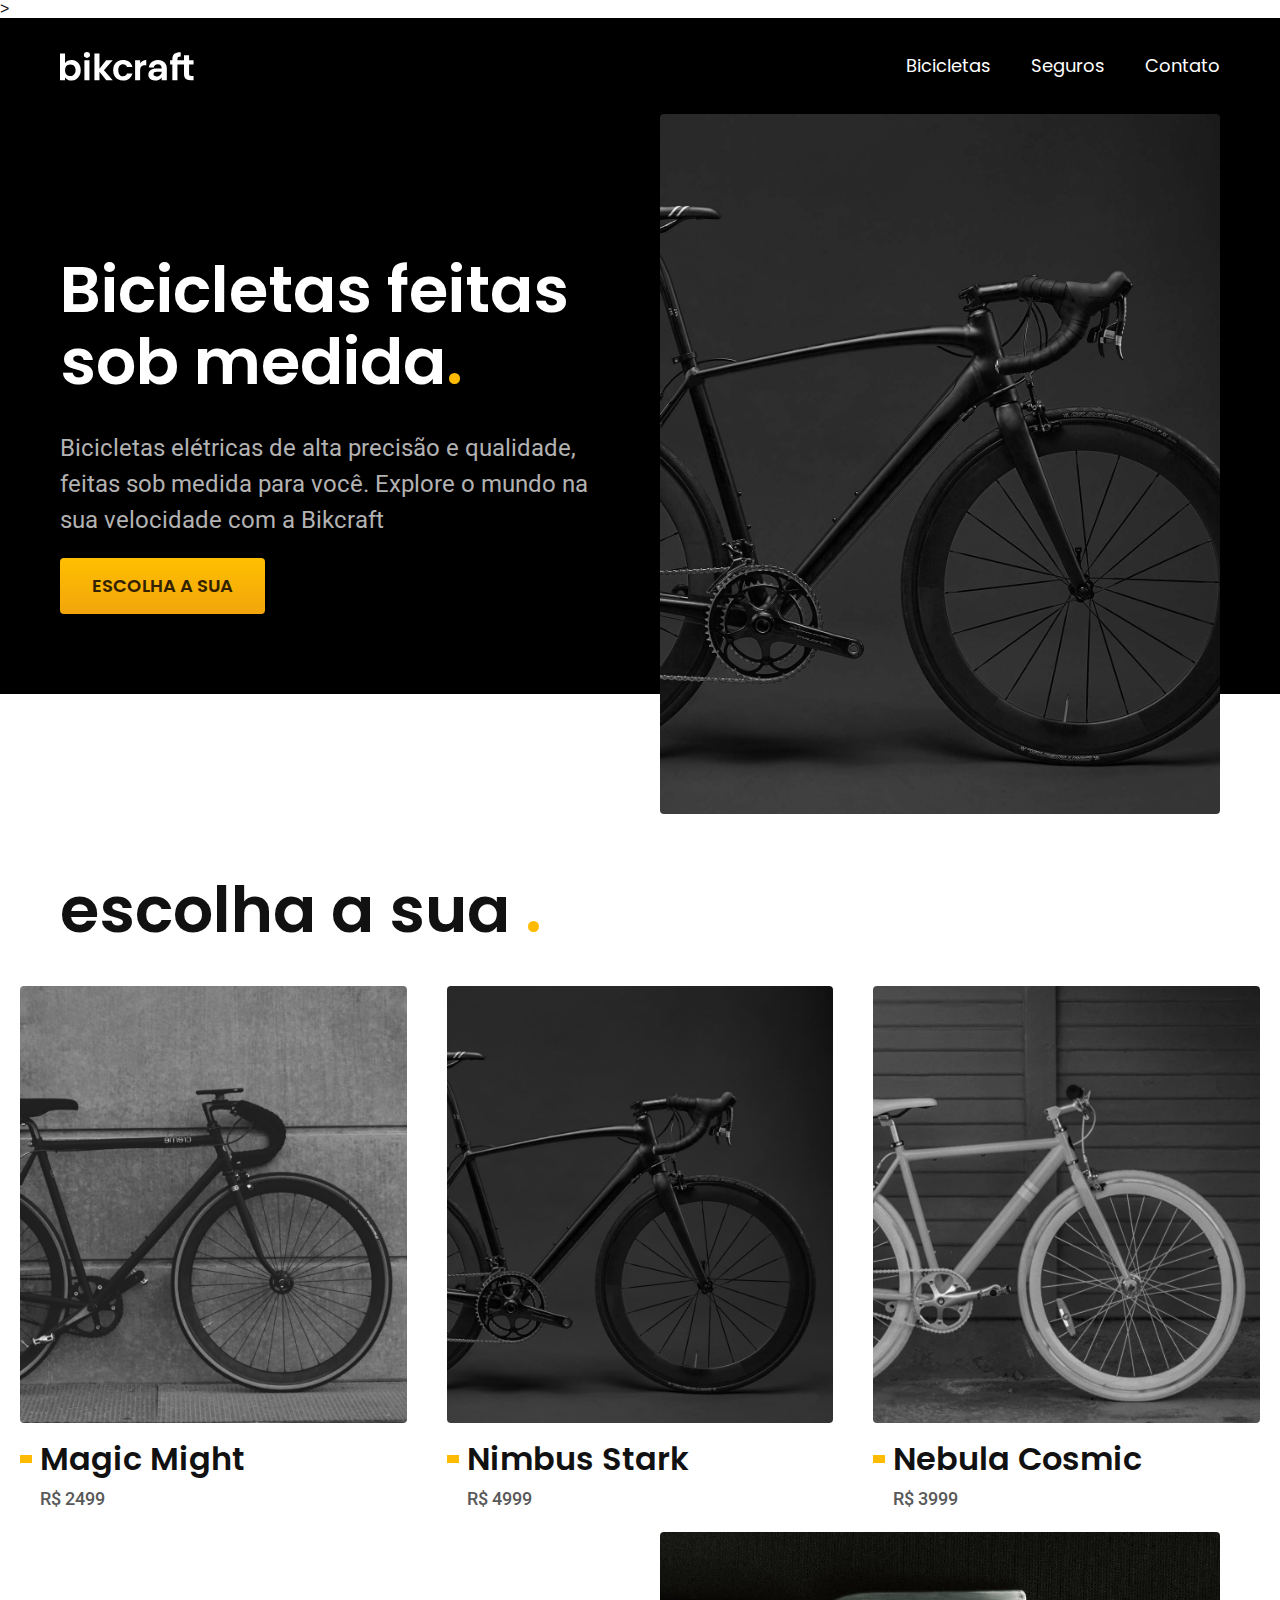
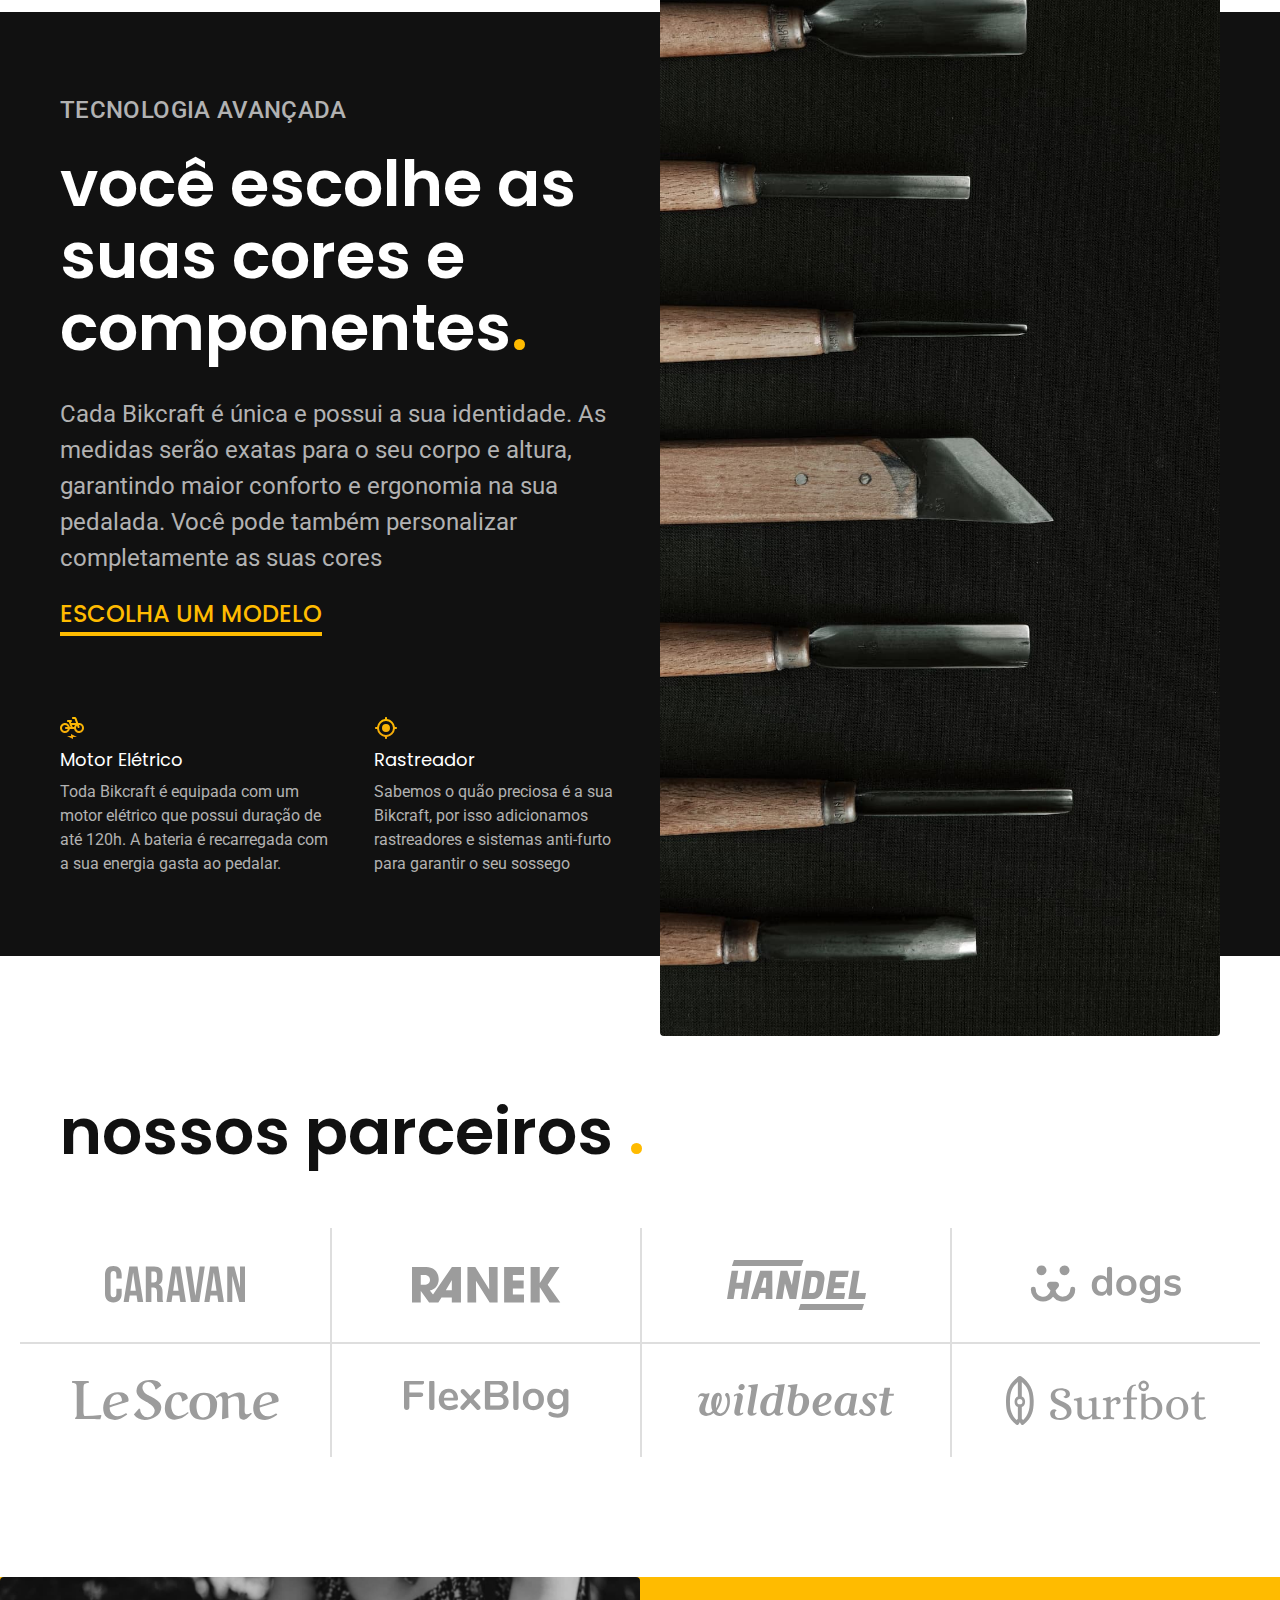
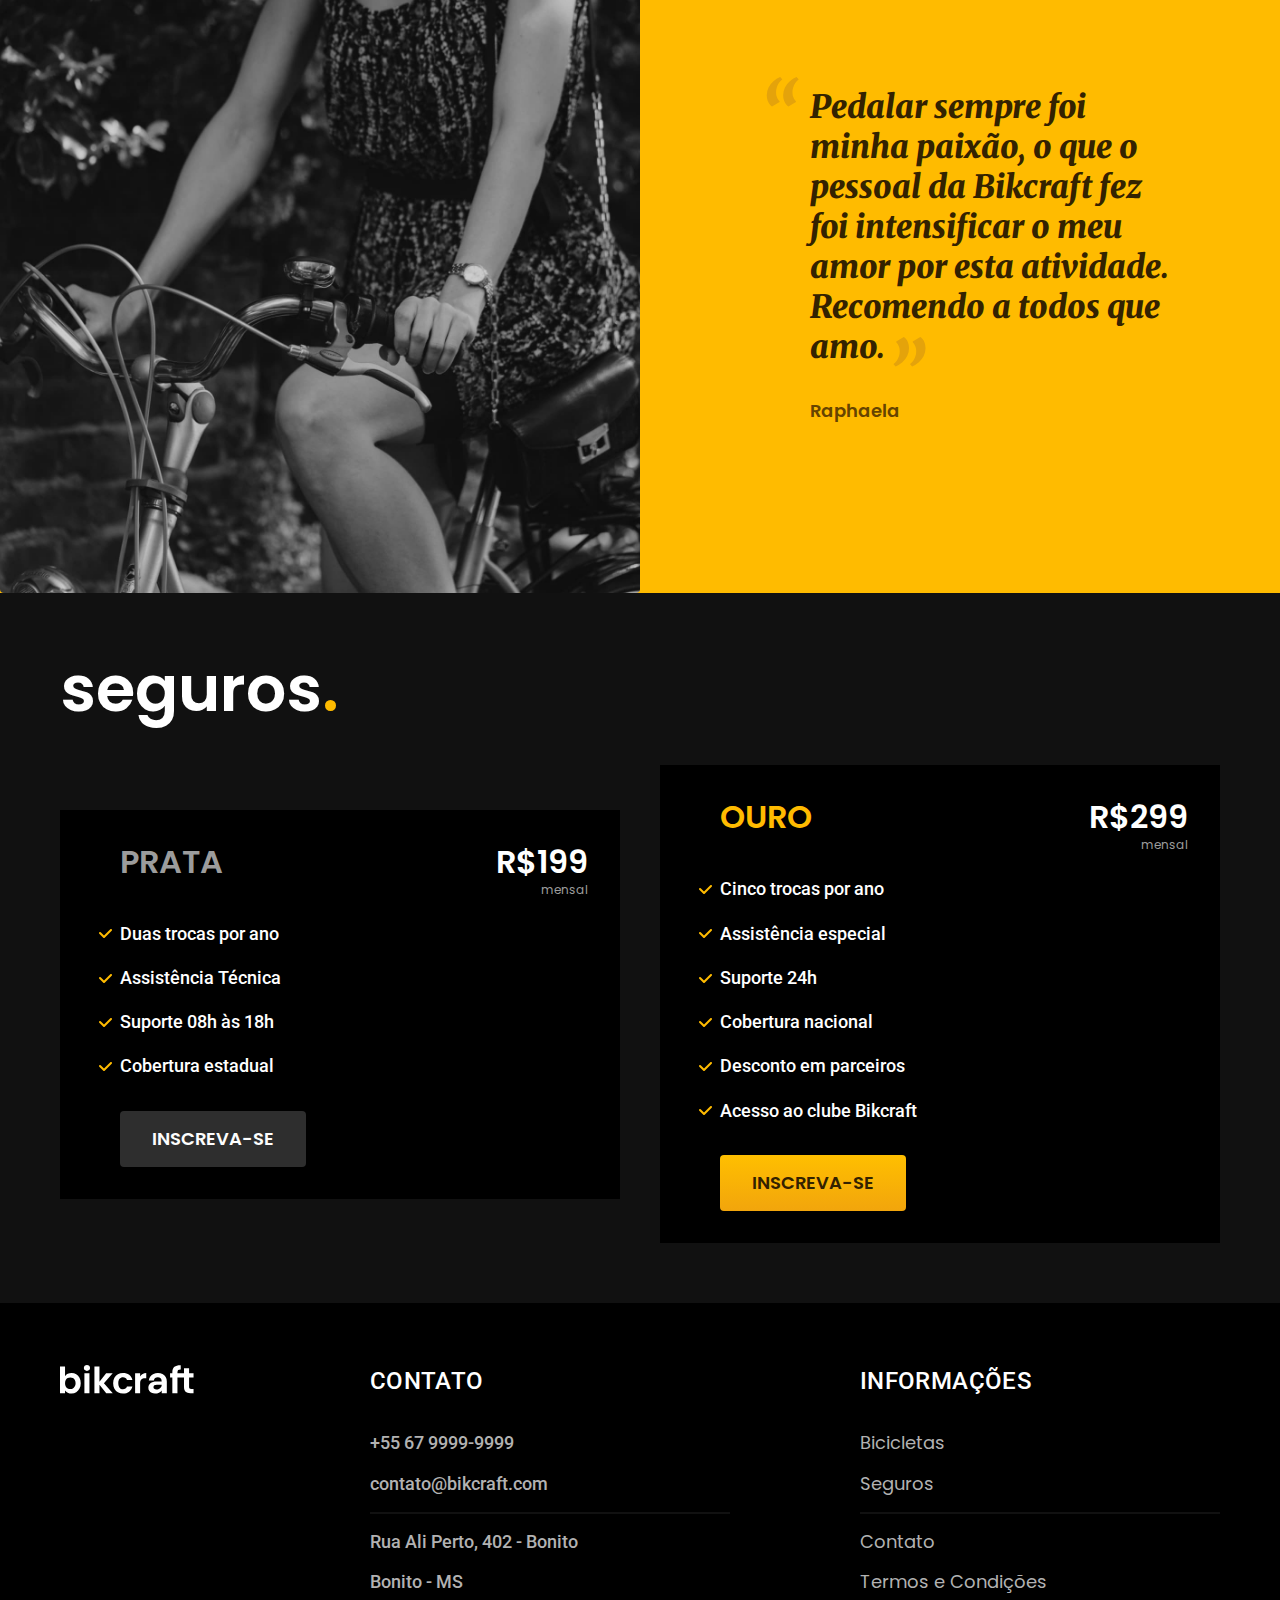
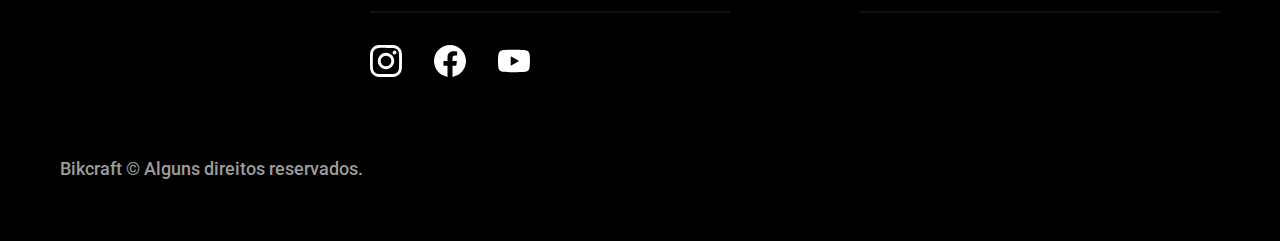
<file: index.html>
<!DOCTYPE html>
<html lang="pt-br">

<head>
  <meta charset="UTF-8">
  <meta name="viewport" content="width=device-width, initial-scale=1.0">

  <title>Bikcraft - Bicicletas Elétricas</title>
  <meta name="description" content="Bicicletas elétricas de alta precisão e qualidade,  feitas sob medida para o cliente. Explore o mundo na sua velocidade com a Bikcraft.">

  <link rel="stylesheet" href="./css/style.css">

  <link rel="preconnect" href="https://fonts.googleapis.com">
  <link rel="preconnect" href="https://fonts.gstatic.com" crossorigin>
  <link href="https://fonts.googleapis.com/css2?family=Merriweather:ital,wght@1,900&family=Poppins:wght@400;600&family=Roboto:wght@400;500&display=swap" rel="stylesheet">>
</head>

<body>
  <header class="header-bg">
    <div class="header container">
      <a href="./">
        <img src="./img/bikcraft.svg" alt="Bikcraft">
      </a>

      <nav aria-label="primaria">
        <ul class="header-menu font-1-m cor-0">
          <li><a href="./bicicletas.html">Bicicletas</a></li>
          <li><a href="./seguros.html">Seguros</a></li>
          <li><a href="./contato.html">Contato</a></li>
        </ul>
      </nav>
    </div>
  </header>

  <main class="introducao-bg">
    <div class="introducao container">
      <div class="introducao-conteudo">
        <h1 class="font-1-xxl cor-0">Bicicletas feitas sob medida<span class="cor-p1">.</span></h1>
        <p class="font-2-l cor-5">Bicicletas elétricas de alta precisão e qualidade, feitas sob medida para você. Explore o mundo na sua velocidade com a Bikcraft</p>
        <a class="botao" href="./bicicletas.html">Escolha a sua</a>
      </div>
      <div>
        <img src="./img/fotos/introducao.jpg" alt="Bicicleta elétrica preta">
      </div>
    </div>
  </main>

  <article class="bicicletas-lista">
    <h2 class="container font-1-xxl">escolha a sua <span class="cor-p1">.</span></h2>

    <ul>
      <li>
        <a href="./bicicletas/magic.html">
          <img src="./img/bicicletas/magic-home.jpg" alt="Bicicleta preta">
          <h3 class="font-1-xl">Magic Might</h3>
          <span class="font-2-m cor-8">R$ 2499</span>
        </a>
      </li>
      <li>
        <a href="./bicicletas/magic.html">
          <img src="./img/bicicletas/nimbus-home.jpg" alt="Bicicleta preta">
          <h3 class="font-1-xl">Nimbus Stark</h3>
          <span class="font-2-m cor-8">R$ 4999</span>
        </a>
      </li>
      <li>
        <a href="./bicicletas/magic.html">
          <img src="./img/bicicletas/nebula-home.jpg" alt="Bicicleta preta">
          <h3 class="font-1-xl">Nebula Cosmic</h3>
          <span class="font-2-m cor-8">R$ 3999</span>
        </a>
      </li>
    </ul>
  </article>

  <article class="tecnologia-bg">
    <div class="tecnologia container">
      <div class="tecnologia-conteudo">
        <span class="font-2-l-b cor-5">Tecnologia Avançada</span>
        <h2 class="font-1-xxl cor-0">você escolhe as suas cores e componentes<span class="cor-p1">.</span></h2>
        <p class="font-2-l cor-5">Cada Bikcraft é única e possui a sua identidade. As medidas serão exatas para o seu corpo e altura, garantindo maior conforto e ergonomia na sua pedalada. Você pode também personalizar completamente as suas cores</p>
        <a class="link" href="./bicicletas.html">Escolha um modelo</a>
        <div class="tecnologia-vantagens">
          <div>
            <img src="./img/icones/eletrica.svg" alt="">
            <h3 class="font-1-m cor-0">Motor Elétrico</h3>
            <p class="font-2-s cor-5">Toda Bikcraft é equipada com um motor elétrico que possui duração de até 120h. A bateria é recarregada com a sua energia gasta ao pedalar.</p>
          </div>
          <div>
            <img src="./img/icones/rastreador.svg" alt="">
            <h3 class="font-1-m cor-0">Rastreador</h3>
            <p class="font-2-s cor-5">Sabemos o quão preciosa é a sua Bikcraft, por isso adicionamos rastreadores e sistemas anti-furto para garantir o seu sossego</p>
          </div>
        </div>
      </div>

      <div class="tecnologia-imagem"><img src="./img/fotos/tecnologia.jpg" alt=""></div>
    </div>
  </article>

  <section class="parceiros" aria-label="Nossos Parceiros">
    <h2 class="container font-1-xxl">nossos parceiros <span class="cor-p1">.</span></h2>

    <ul>
      <li><img src="./img/parceiros/caravan.svg" alt="caravan"></li>
      <li><img src="./img/parceiros/ranek.svg" alt="ranekd"></li>
      <li><img src="./img/parceiros/handel.svg" alt="handel"></li>
      <li><img src="./img/parceiros/dogs.svg" alt="dogs"></li>
      <li><img src="./img/parceiros/lescone.svg" alt="lescone"></li>
      <li><img src="./img/parceiros/flexblog.svg" alt="flexblog"></li>
      <li><img src="./img/parceiros/wildbeast.svg" alt="wildbeast"></li>
      <li><img src="./img/parceiros/surfbot.svg" alt="surfbot"></li>
    </ul>
  </section>

  <section class="depoimento" aria-label="Depoimento">
    <div>
      <img src="./img/fotos/depoimento.jpg" alt="Pessoa pedalando uma bicicleta Bikcraft">
    </div>
    <div class="depoimento-conteudo">
      <blockquote class="font-1-xl cor-p5">
        <p>Pedalar sempre foi minha paixão, o que o pessoal da Bikcraft fez foi intensificar o meu amor por esta atividade. Recomendo a todos que amo.</p>
      </blockquote>
      <span class="font-1-m-b cor-p4">Raphaela</span>
    </div>
  </section>

  <article class="seguros-bg">
    <div class="seguros container">
      <h2 class="font-1-xxl cor-0">seguros<span class="cor-p1">.</span></h2>
      <div class="seguros-item">
        <h3 class="font-1-xl cor-6">PRATA</h3>
        <span class="font-1-xl cor-0">R$199 <span class="font-1-xs cor-6">mensal</span></span>
        <ul class="font-2-m cor-0">
          <li>Duas trocas por ano</li>
          <li>Assistência Técnica</li>
          <li>Suporte 08h às 18h</li>
          <li>Cobertura estadual</li>
        </ul>
        <a class="botao secundario" href="./orcamento.html">Inscreva-se</a>
      </div>

      <div class="seguros-item">
        <h3 class="font-1-xl cor-p1">OURO</h3>
        <span class="font-1-xl cor-0">R$299 <span class="font-1-xs cor-6">mensal</span></span>
        <ul class="font-2-m cor-0">
          <li>Cinco trocas por ano</li>
          <li>Assistência especial</li>
          <li>Suporte 24h</li>
          <li>Cobertura nacional</li>
          <li>Desconto em parceiros</li>
          <li>Acesso ao clube Bikcraft</li>
        </ul>
        <a class="botao" href="./orcamento.html">Inscreva-se</a>
      </div>
    </div>
  </article>

  <footer class="footer-bg">
    <div class="footer container">
      <img src="./img/bikcraft.svg" alt="Bikcraft">
      <div class="footer-contato">
        <h3 class="font-2-l-b cor-0">Contato</h3>
        <ul class="font-2-m cor-5">
          <li><a href="tel:+556799999999">+55 67 9999-9999</a></li>
          <li><a href="mailto:contato@bikcraft.com">contato@bikcraft.com</a></li>
          <li>Rua Ali Perto, 402 - Bonito</li>
          <li>Bonito - MS</li>
        </ul>
        <div class="footer-redes">
          <a href="./">
            <img src="./img/redes/instagram.svg" alt="Instagram">
          </a>

          <a href="./">
            <img src="./img/redes/facebook.svg" alt="Facebook">
          </a>

          <a href="./">
            <img src="./img/redes/youtube.svg" alt="Youtube">
          </a>
        </div>
      </div>
      <div class="footer-informacoes">
        <h3 class="font-2-l-b cor-0">
          Informações
        </h3>
        <nav>
          <ul class="font-1-m cor-5">
            <li><a href="./bicicletas.html">Bicicletas</a></li>
            <li><a href="./seguros.html">Seguros</a></li>
            <li><a href="./contato.html">Contato</a></li>
            <li><a href="./termos.html">Termos e Condições</a></li>
          </ul>
        </nav>
      </div>
      <p class="footer-copy font-2-m cor-6">Bikcraft © Alguns direitos reservados.</p>
    </div>
  </footer>
</body>

</html>
</file>
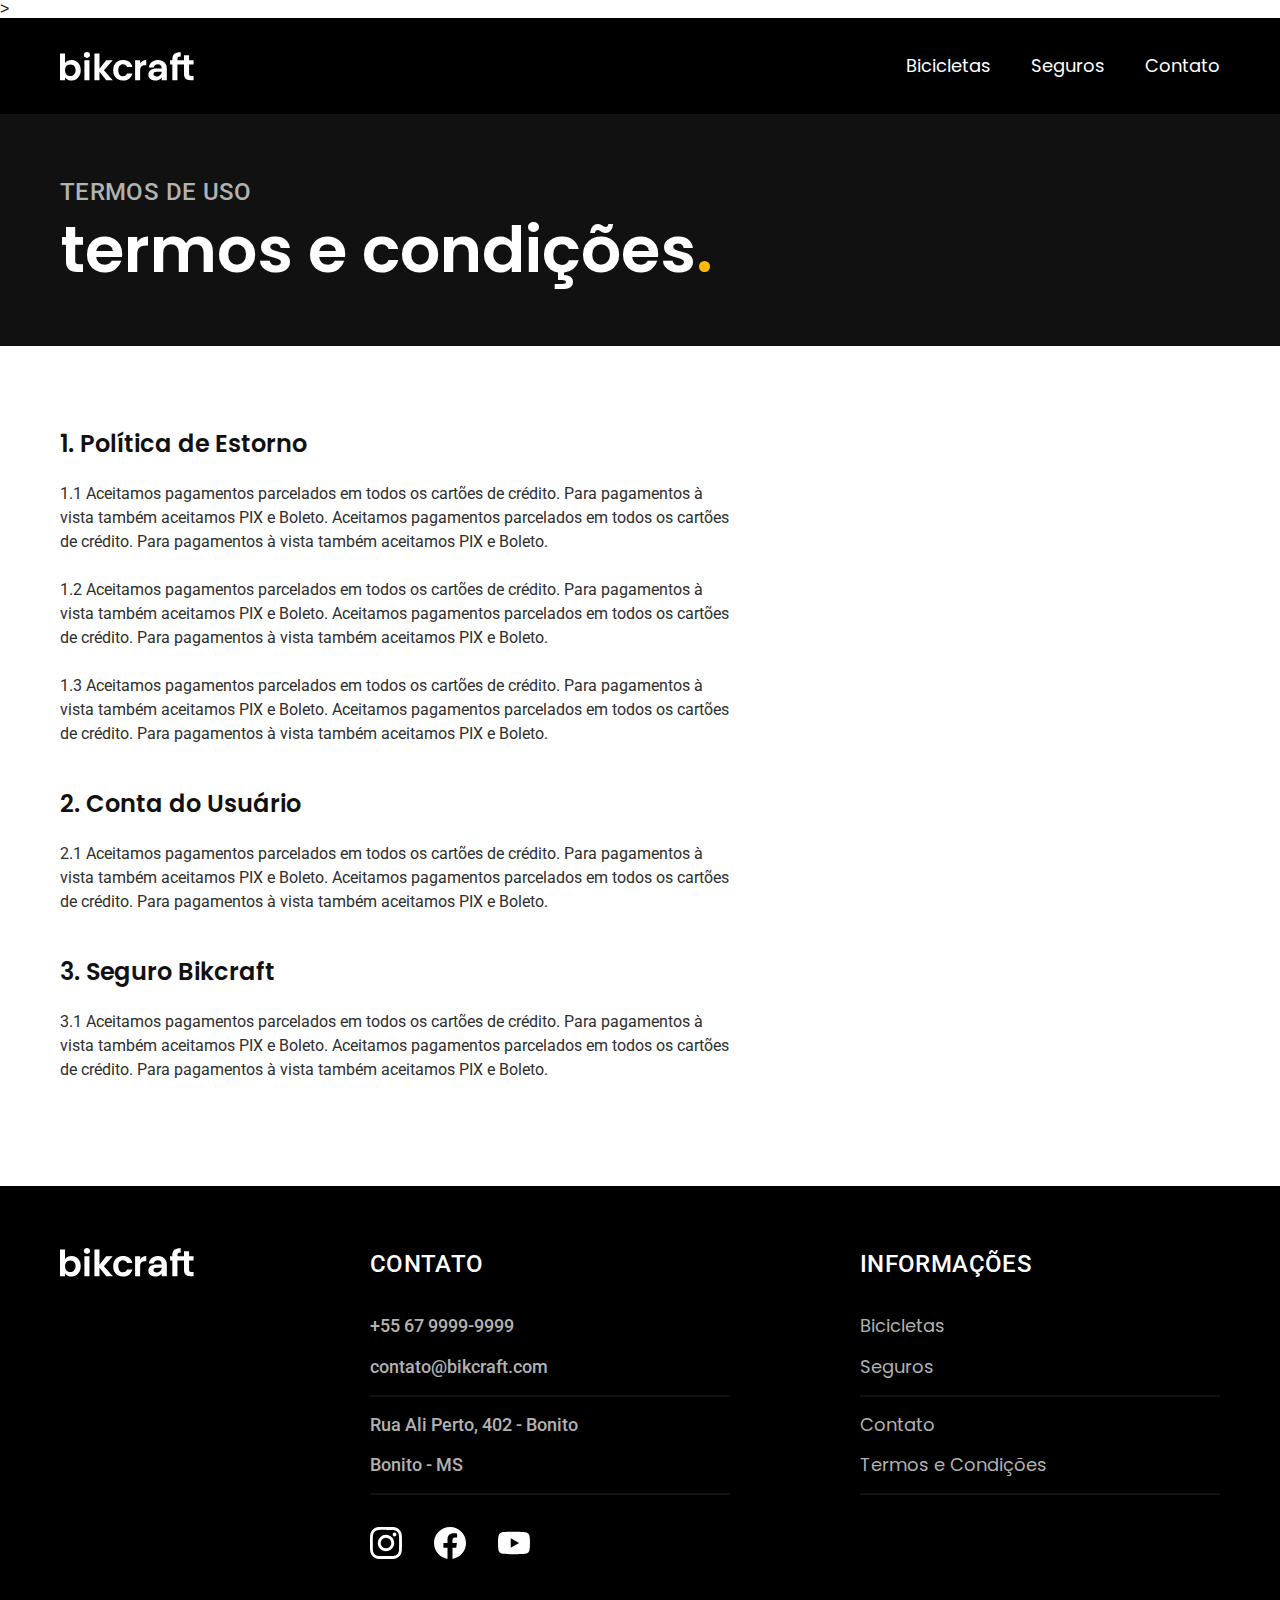
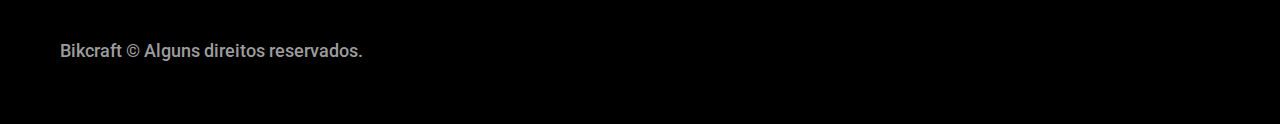
<file: termos.html>
<!DOCTYPE html>
<html lang="pt-br">

<head>
  <meta charset="UTF-8">
  <meta name="viewport" content="width=device-width, initial-scale=1.0">

  <title>Termos e Condições Bikcraft</title>
  <meta name="description" content="Bicicletas elétricas de alta precisão e qualidade,  feitas sob medida para o cliente. Explore o mundo na sua velocidade com a Bikcraft.">

  <link rel="stylesheet" href="./css/style.css">

  <link rel="preconnect" href="https://fonts.googleapis.com">
  <link rel="preconnect" href="https://fonts.gstatic.com" crossorigin>
  <link href="https://fonts.googleapis.com/css2?family=Merriweather:ital,wght@1,900&family=Poppins:wght@400;600&family=Roboto:wght@400;500&display=swap" rel="stylesheet">>
</head>

<body>
  <header class="header-bg">
    <div class="header container">
      <a href="./">
        <img src="./img/bikcraft.svg" alt="Bikcraft">
      </a>

      <nav aria-label="primaria">
        <ul class="header-menu font-1-m cor-0">
          <li><a href="./bicicletas.html">Bicicletas</a></li>
          <li><a href="./seguros.html">Seguros</a></li>
          <li><a href="./contato.html">Contato</a></li>
        </ul>
      </nav>
    </div>
  </header>

  <main>
    <div class="titulo-bg">
      <div class="titulo container">
        <p class="font-2-l-b cor-5">Termos de uso</p>
        <h1 class="font-1-xxl cor-0">termos e condições<span class="cor-p1">.</span></h1>
      </div>
    </div>

    <div class="termos font-2-s cor-10 container">
      <h2 class="font-1-l cor-11">1. Política de Estorno</h2>
      <p>1.1 Aceitamos pagamentos parcelados em todos os cartões de crédito. Para pagamentos à vista também aceitamos PIX e Boleto. Aceitamos pagamentos parcelados em todos os cartões de crédito. Para pagamentos à vista também aceitamos PIX e Boleto.</p>
      <p>1.2 Aceitamos pagamentos parcelados em todos os cartões de crédito. Para pagamentos à vista também aceitamos PIX e Boleto. Aceitamos pagamentos parcelados em todos os cartões de crédito. Para pagamentos à vista também aceitamos PIX e Boleto.</p>
      <p>1.3 Aceitamos pagamentos parcelados em todos os cartões de crédito. Para pagamentos à vista também aceitamos PIX e Boleto. Aceitamos pagamentos parcelados em todos os cartões de crédito. Para pagamentos à vista também aceitamos PIX e Boleto.</p>
      <h2 class="font-1-l cor-11">2. Conta do Usuário</h2>
      <p>2.1 Aceitamos pagamentos parcelados em todos os cartões de crédito. Para pagamentos à vista também aceitamos PIX e Boleto. Aceitamos pagamentos parcelados em todos os cartões de crédito. Para pagamentos à vista também aceitamos PIX e Boleto.</p>
      <h2 class="font-1-l cor-11">3. Seguro Bikcraft</h2>
      <p>3.1 Aceitamos pagamentos parcelados em todos os cartões de crédito. Para pagamentos à vista também aceitamos PIX e Boleto. Aceitamos pagamentos parcelados em todos os cartões de crédito. Para pagamentos à vista também aceitamos PIX e Boleto.</p>
    </div>
  </main>

  <footer class="footer-bg">
    <div class="footer container">
      <img src="./img/bikcraft.svg" alt="Bikcraft">
      <div class="footer-contato">
        <h3 class="font-2-l-b cor-0">Contato</h3>
        <ul class="font-2-m cor-5">
          <li><a href="tel:+556799999999">+55 67 9999-9999</a></li>
          <li><a href="mailto:contato@bikcraft.com">contato@bikcraft.com</a></li>
          <li>Rua Ali Perto, 402 - Bonito</li>
          <li>Bonito - MS</li>
        </ul>
        <div class="footer-redes">
          <a href="./">
            <img src="./img/redes/instagram.svg" alt="Instagram">
          </a>

          <a href="./">
            <img src="./img/redes/facebook.svg" alt="Facebook">
          </a>

          <a href="./">
            <img src="./img/redes/youtube.svg" alt="Youtube">
          </a>
        </div>
      </div>
      <div class="footer-informacoes">
        <h3 class="font-2-l-b cor-0">
          Informações
        </h3>
        <nav>
          <ul class="font-1-m cor-5">
            <li><a href="./bicicletas.html">Bicicletas</a></li>
            <li><a href="./seguros.html">Seguros</a></li>
            <li><a href="./contato.html">Contato</a></li>
            <li><a href="./termos.html">Termos e Condições</a></li>
          </ul>
        </nav>
      </div>
      <p class="footer-copy font-2-m cor-6">Bikcraft © Alguns direitos reservados.</p>
    </div>
  </footer>
</body>

</html>
</file>
<file: css/style.css>
@import "./global/global.css";
@import "./utilidades/tipografia.css";
@import "./utilidades/cores.css";

@import "./global/header.css";
@import "./global/footer.css";

/* utilidades */
@import "./utilidades/componentes.css";

/* Home */
@import "./home/introducao.css";
@import "./home/tecnologia.css";
@import "./home/parceiros.css";
@import "./home/depoimento.css";

/* Bicicletas */
@import "./bicicletas/bicicletas-lista.css";

/* Seguros */
@import "./seguros/seguros.css";

/* Termos */
@import "./termos/termos.css";
</file>
